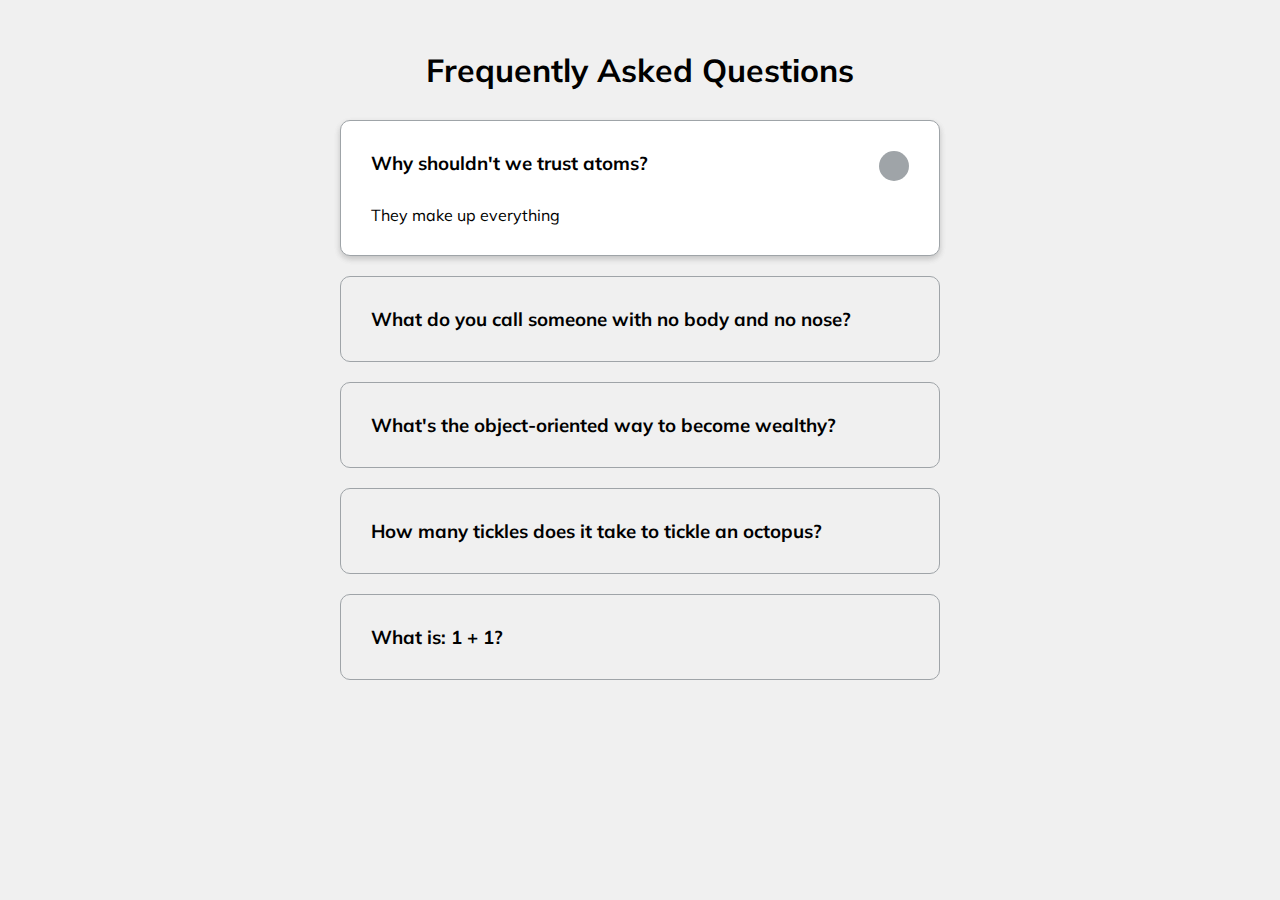
<file: faq.html>
<!DOCTYPE html>
<html lang="en">
  <head>
    <meta charset="UTF-8" />
    <meta name="viewport" content="width=device-width, initial-scale=1.0" />
    <link rel="stylesheet" href="https://cdnjs.cloudflare.com/ajax/libs/font-awesome/5.14.0/css/all.min.css" integrity="sha512-1PKOgIY59xJ8Co8+NE6FZ+LOAZKjy+KY8iq0G4B3CyeY6wYHN3yt9PW0XpSriVlkMXe40PTKnXrLnZ9+fkDaog==" crossorigin="anonymous" />
    <link rel="stylesheet" href="faq.css" />
    <title>FAQ</title>
  </head>
  <body>
    <h1>Frequently Asked Questions</h1>
    <div class="faq-container">
      <div class="faq active">
        <h3 class="faq-title">
          Why shouldn't we trust atoms?
        </h3>

        <p class="faq-text">
          They make up everything
        </p>

        <button class="faq-toggle">
          <i class="fas fa-chevron-down"></i>
          <i class="fas fa-times"></i>
        </button>
      </div>

      <div class="faq">
        <h3 class="faq-title">
          What do you call someone with no body and no nose?
        </h3>
        <p class="faq-text">
          Nobody knows.
        </p>
        <button class="faq-toggle">
          <i class="fas fa-chevron-down"></i>
          <i class="fas fa-times"></i>
        </button>
      </div>
      
      <div class="faq">
        <h3 class="faq-title">
          What's the object-oriented way to become wealthy?
        </h3>
        <p class="faq-text">
          Inheritance.
        </p>
        <button class="faq-toggle">
          <i class="fas fa-chevron-down"></i>
          <i class="fas fa-times"></i>
        </button>
      </div>
      
      <div class="faq">
        <h3 class="faq-title">
          How many tickles does it take to tickle an octopus?
        </h3>
        <p class="faq-text">
          Ten-tickles!
        </p>
        <button class="faq-toggle">
          <i class="fas fa-chevron-down"></i>
          <i class="fas fa-times"></i>
        </button>
      </div>
      
      <div class="faq">
        <h3 class="faq-title">
          What is: 1 + 1?
        </h3>
        <p class="faq-text">
          Depends on who are you asking.
        </p>
        <button class="faq-toggle">
          <i class="fas fa-chevron-down"></i>
          <i class="fas fa-times"></i>
        </button>
      </div>
    </div>
    <script src="faq.js"></script>
  </body>
</html>
</file>
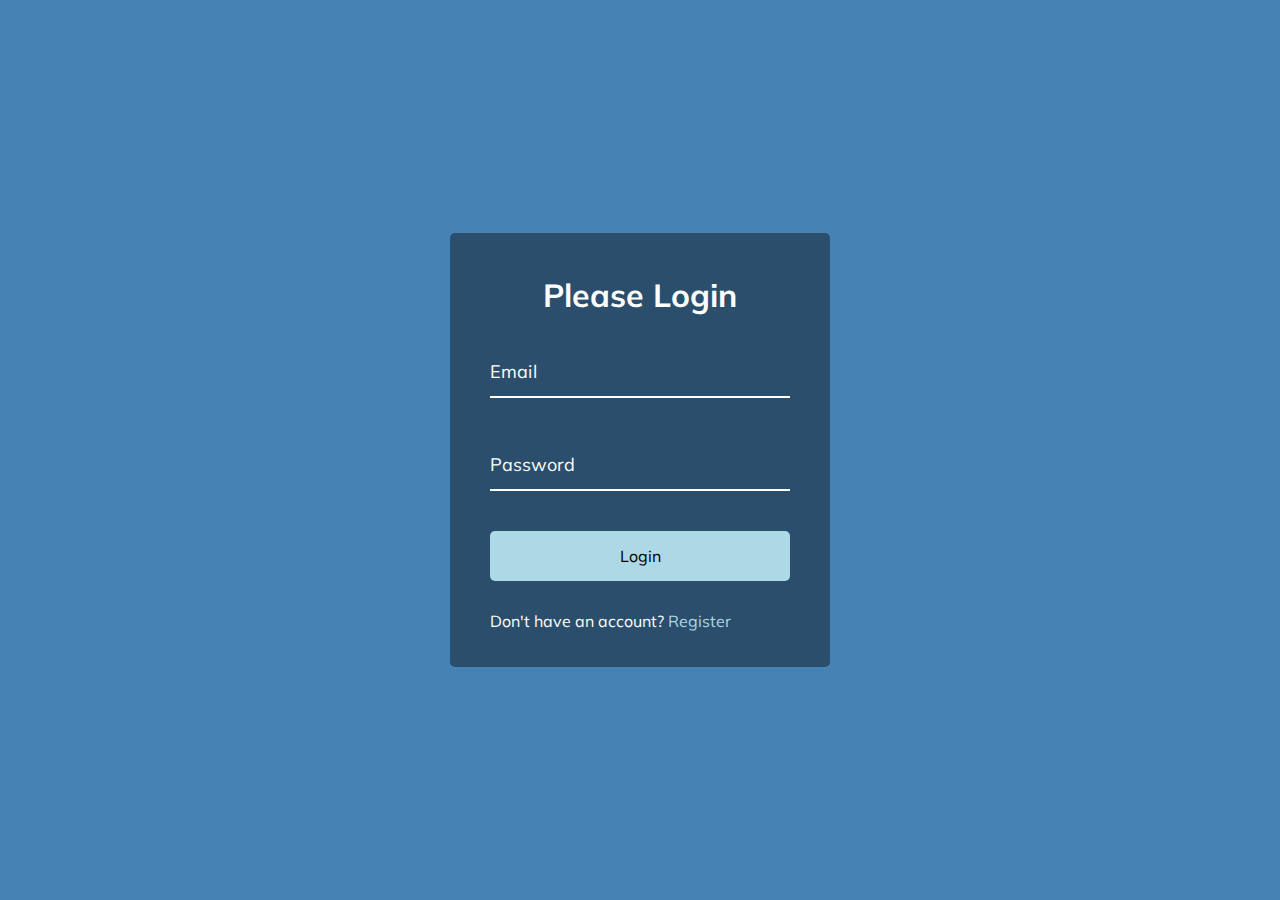
<file: form.html>
<!DOCTYPE html>
<html lang="en">
  <head>
    <meta charset="UTF-8" />
    <meta name="viewport" content="width=device-width, initial-scale=1.0" />
    <link rel="stylesheet" href="form.css" />
    <title>Form Input Wave</title>
  </head>
  <body>
    <div class="container">
      <h1>Please Login</h1>
      <form>
        <div class="form-control">
          <input type="text" required>
          <label>Email</label>
          <!-- <label>
            <span style="transition-delay: 0ms">E</span>
              <span style="transition-delay: 50ms">m</span>
              <span style="transition-delay: 100ms">a</span>
              <span style="transition-delay: 150ms">i</span>
              <span style="transition-delay: 200ms">l</span>
        </label> -->
        </div>

        <div class="form-control">
          <input type="password" required>
          <label>Password</label>
        </div>

        <button class="btn">Login</button>

        <p class="text">Don't have an account? <a href="#">Register</a> </p>
      </form>
    </div>
    <script src="form.js"></script>
  </body>
</html>
</file>
<file: faq.css>
@import url('https://fonts.googleapis.com/css?family=Muli&display=swap');

* {
  box-sizing: border-box;
}

body {
  font-family: 'Muli', sans-serif;
  background-color: #f0f0f0;
}

h1 {
  margin: 50px 0 30px;
  text-align: center;
}

.faq-container {
  max-width: 600px;
  margin: 0 auto;
}

.faq {
  background-color: transparent;
  border: 1px solid #9fa4a8;
  border-radius: 10px;
  margin: 20px 0;
  padding: 30px;
  position: relative;
  overflow: hidden;
  transition: 0.3s ease;
}

.faq.active {
  background-color: #fff;
  box-shadow: 0 3px 6px rgba(0, 0, 0, 0.1), 0 3px 6px rgba(0, 0, 0, 0.1);
}

.faq.active::before,
.faq.active::after {
  content: '\f075';
  font-family: 'Font Awesome 5 Free';
  color: #2ecc71;
  font-size: 7rem;
  position: absolute;
  opacity: 0.2;
  top: 20px;
  left: 20px;
  z-index: 0;
}

.faq.active::before {
  color: #3498db;
  top: -10px;
  left: -30px;
  transform: rotateY(180deg);
}

.faq-title {
  margin: 0 35px 0 0;
}

.faq-text {
  display: none;
  margin: 30px 0 0;
}

.faq.active .faq-text {
  display: block;
}

.faq-toggle {
  background-color: transparent;
  border: 0;
  border-radius: 50%;
  cursor: pointer;
  display: flex;
  align-items: center;
  justify-content: center;
  font-size: 16px;
  padding: 0;
  position: absolute;
  top: 30px;
  right: 30px;
  height: 30px;
  width: 30px;
}

.faq-toggle:focus {
  outline: 0;
}

.faq-toggle .fa-times {
  display: none;
}

.faq.active .faq-toggle .fa-times {
  color: #fff;
  display: block;
}

.faq.active .faq-toggle .fa-chevron-down {
  display: none;
}

.faq.active .faq-toggle {
  background-color: #9fa4a8;
}
</file>
<file: form.css>
@import url('https://fonts.googleapis.com/css?family=Muli&display=swap');

* {
  box-sizing: border-box;
}

body {
  background-color: steelblue;
  color: #fff;
  font-family: 'Muli', sans-serif;
  display: flex;
  flex-direction: column;
  align-items: center;
  justify-content: center;
  height: 100vh;
  overflow: hidden;
  margin: 0;
}

.container {
  background-color: rgba(0, 0, 0, 0.4);
  padding: 20px 40px;
  border-radius: 5px;
}

.container h1 {
  text-align: center;
  margin-bottom: 30px;
}

.container a {
  text-decoration: none;
  color: lightblue;
}

.btn {
  cursor: pointer;
  display: inline-block;
  width: 100%;
  background: lightblue;
  padding: 15px;
  font-family: inherit;
  font-size: 16px;
  border: 0;
  border-radius: 5px;
}

.btn:focus {
  outline: 0;
}

.btn:active {
  transform: scale(0.98);
}

.text {
  margin-top: 30px;
}

.form-control {
  position: relative;
  margin: 20px 0 40px;
  width: 300px;
}

.form-control input {
  background-color: transparent;
  border: 0;
  border-bottom: 2px #fff solid;
  display: block;
  width: 100%;
  padding: 15px 0;
  font-size: 18px;
  color: #fff;
}

.form-control input:focus,
.form-control input:valid {
  outline: 0;
  border-bottom-color: lightblue;
}

.form-control label {
  position: absolute;
  top: 15px;
  left: 0;
  pointer-events: none;
}

.form-control label span {
  display: inline-block;
  font-size: 18px;
  min-width: 5px;
  transition: 0.3s cubic-bezier(0.68, -0.55, 0.265, 1.55);
}

.form-control input:focus + label span,
.form-control input:valid + label span {
  color: lightblue;
  transform: translateY(-30px);
}
</file>
